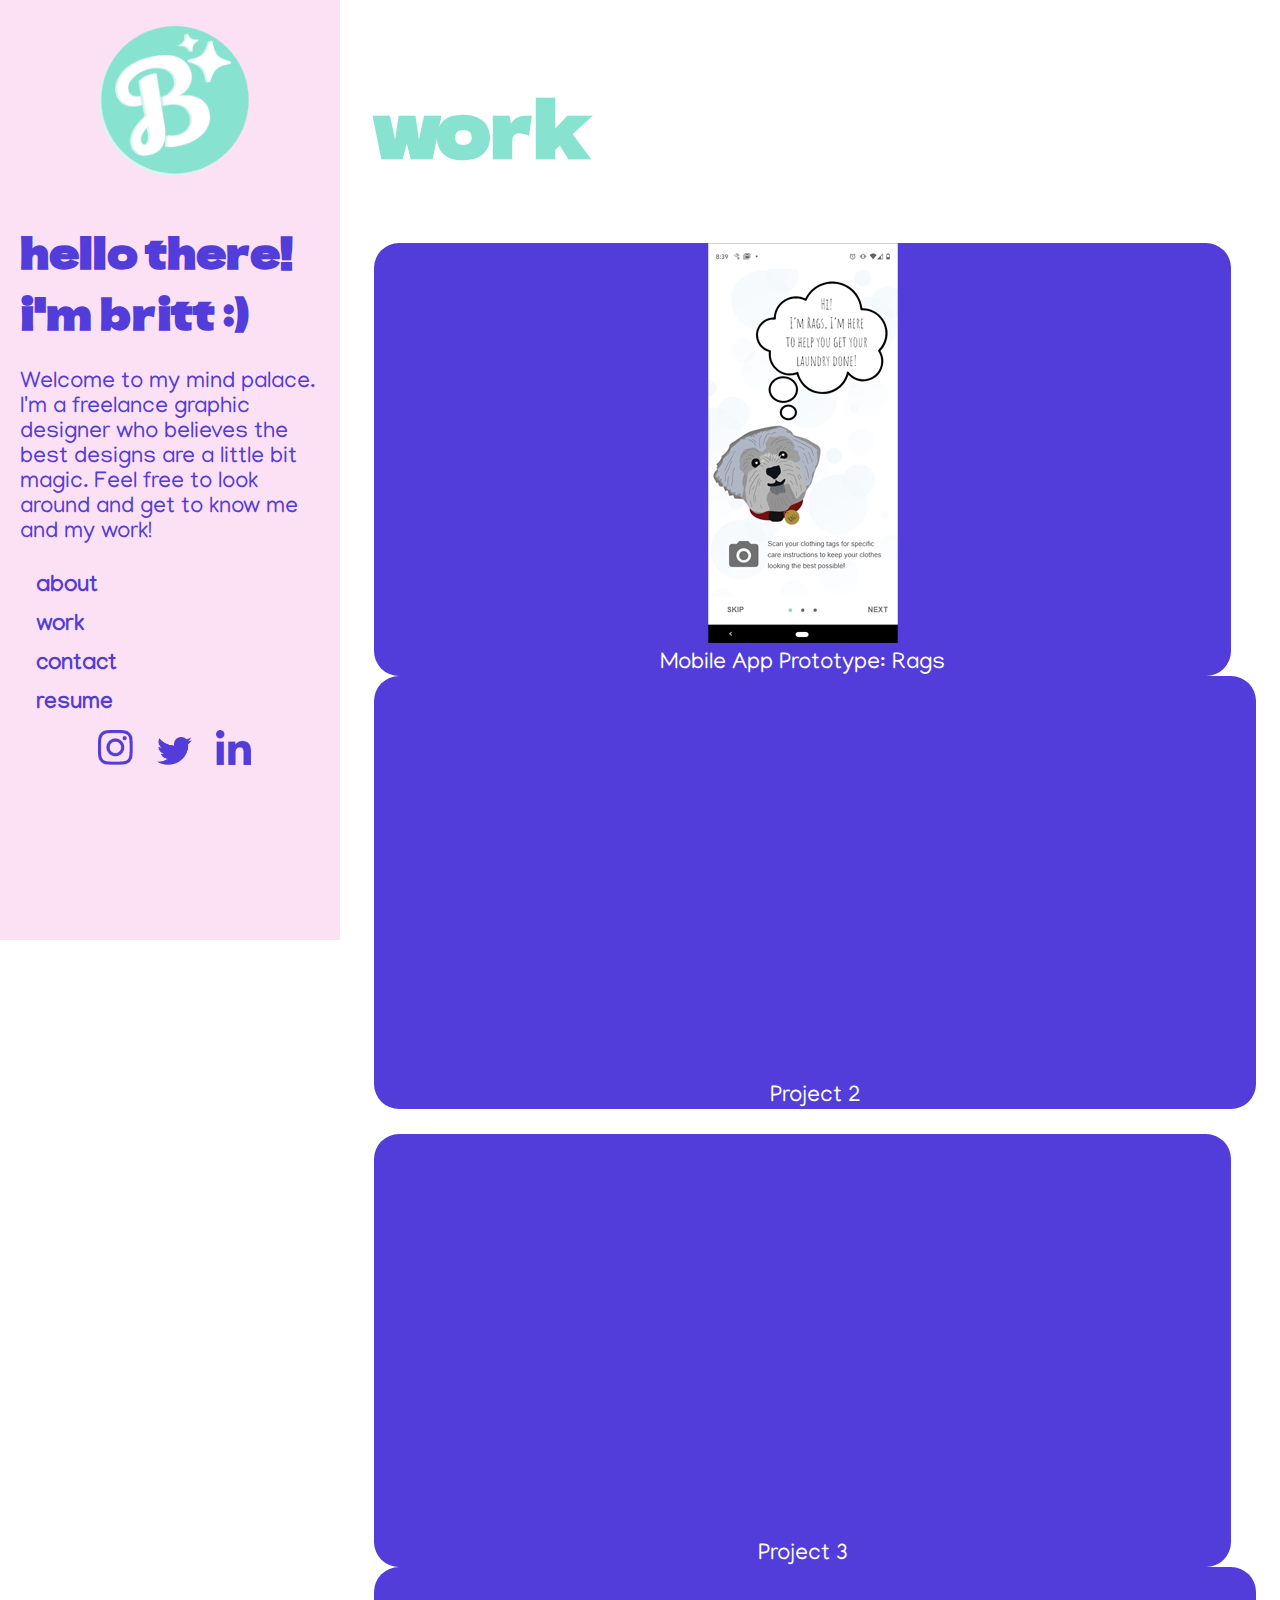
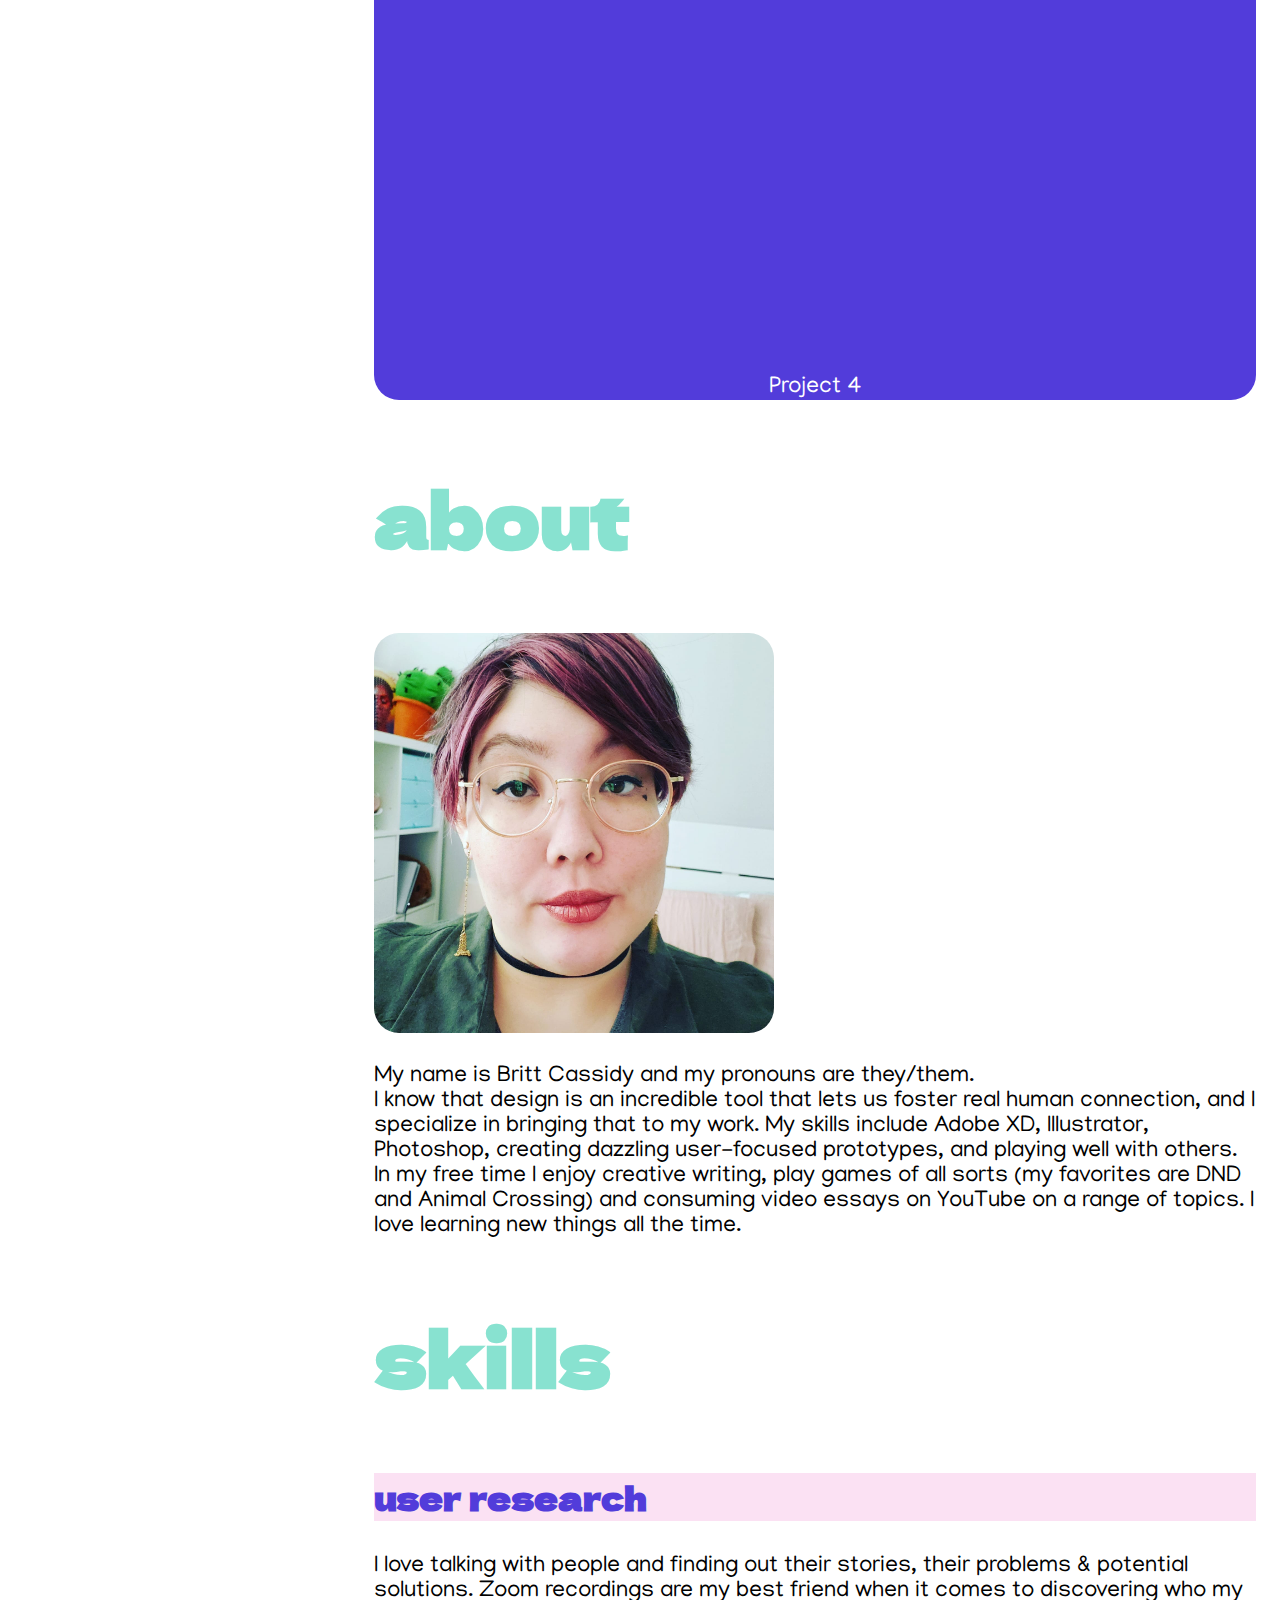
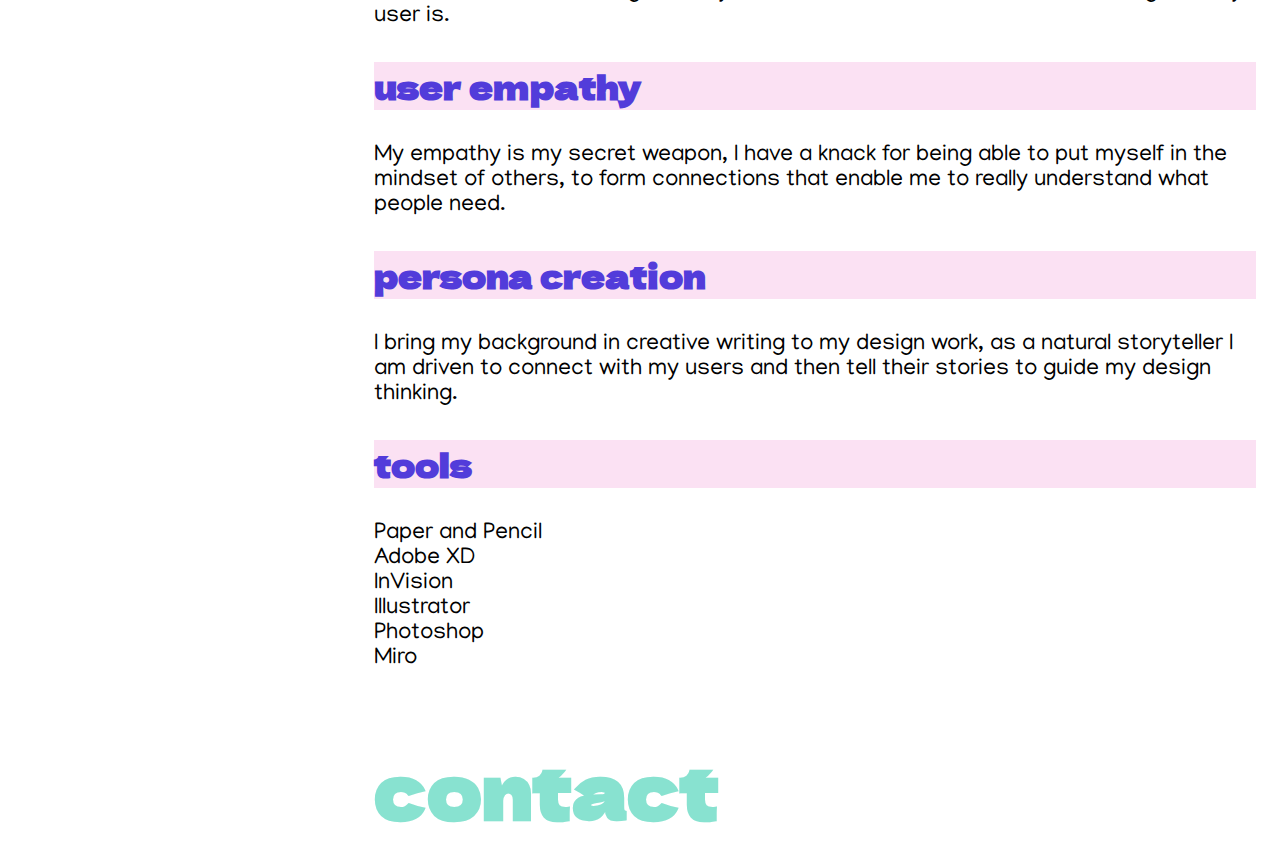
<file: index.html>
<!DOCTYPE html>
<html lang="en"></html>
<html>
    <head>
         <!-- Required meta tags -->
    <meta charset="utf-8">
    <meta name="viewport" content="width=device-width, initial-scale=1">
    <title>Britt Cassidy Portfolio</title>
    <link href="https://cdn.jsdelivr.net/npm/bootstrap@5.0.2/dist/css/bootstrap.min.css" rel="stylesheet" integrity="sha384-EVSTQN3/azprG1Anm3QDgpJLIm9Nao0Yz1ztcQTwFspd3yD65VohhpuuCOmLASjC" crossorigin="anonymous">
    <link rel="stylesheet" href="css/index.css">
    <link rel="preconnect" href="https://fonts.googleapis.com">
<link rel="preconnect" href="https://fonts.gstatic.com" crossorigin>
<link href="https://fonts.googleapis.com/css2?family=Dela+Gothic+One&family=Manjari:wght@100;400;700&display=swap" rel="stylesheet">
<script src="https://code.jquery.com/jquery-3.6.0.min.js"></script>
    </head>
    <body>  
       
    <div class="sideBar overflow-hidden">
            <div class="logoBox"><a href="#"><img src="images/Icon.png" id="logoImg"></a></div>
            <nav>
                <h1>hello there!<br> i'm britt :)</h1>
                <p>Welcome to my mind palace. I'm a freelance graphic designer who believes the best designs are a little bit magic. Feel free to look around and get to know me and my work!</p>
                    <a href="#about">about</a>
                    <a href="#work">work</a>
                    <a href="#contact">contact</a>
                    <a href="https://drive.google.com/file/d/1skOuVMzylRikWKzkYSAHWR7_FZYNnAaq/view?usp=sharing" target="blank">resume</a>
                    <div class="socialBar">
                        <a href="#"><img src="images/instagram.png"></a>
                        <a href="#"><img src="images/twitter.png"></a>
                        <a href="#"><img src="images/linkedin.png"></a>
                    </div>  
            </nav>
        </div>
    <div class="mainContent">  
    <div class="content">
        <h2 id="work">work</h2>
        <div class="workGrid container">
        <div class="row align-items-center projRow">    
        <div class="col projLCol"><a href="projpage1.html" class="projLink" alt="Rags Splash Screen"><img src="images/proj1splash.png"><div class="projTitle">Mobile App Prototype: Rags</div></a></div>
        <div class="col projRCol"><a href="projpage2.html" class="projLink"><img src="images/projsplash.png"><div class="projTitle">Project 2</div></a></div>
        <div class="row align-items-center projRow"></div>    
        <div class="col projLCol"><a href="projpage3.html" class="projLink"><img src="images/projsplash.png"><div class="projTitle">Project 3</div></a></div>
        <div class="col projRCol"><a href="projpage4.html" class="projLink"><img src="images/projsplash.png"><div class="projTitle">Project 4</div></a></div>
        </div>  
    </div> 
    </div>   
        <div class="content">
            <h2 id="about">about</h2>
            <img id="profileImg" src="images/81130964_2789022297807806_9118144895721144320_o.jpg">
            <p>My name is Britt Cassidy and my pronouns are they/them.
                <br>    
                I know that design is an incredible tool that lets us foster real human connection, and I specialize in bringing that to my work. My skills include Adobe XD, Illustrator, Photoshop, creating dazzling user-focused prototypes, and playing well with others.
                <br>
                In my free time I enjoy creative writing, play games of all sorts (my favorites are DND and Animal Crossing) and consuming video essays on YouTube on a range of topics. I love learning new things all the time.</p> 
        </div>
        <div class="content">
            <h2>skills</h2>
            <h3>user research</h3>
            <p>I love talking with people and finding out their stories, their problems & potential solutions. Zoom recordings are my best friend when it comes to discovering who my user is.</p>
            <h3>user empathy</h3>
            <p>My empathy is my secret weapon, I have a knack for being able to put myself in the mindset of others, to form connections that enable me to really understand what people need.</p>
            <h3>persona creation</h3>
            <p>I bring my background in creative writing to my design work, as a natural storyteller I am driven to connect with my users and then tell their stories to guide my design thinking.</p>
            <h3>tools</h3>
            <ul>
                <li>Paper and Pencil</li>
                <li>Adobe XD</li>    
                <li>InVision</li>
                <li>Illustrator</li>
                <li>Photoshop</li>    
                <li>Miro</li>
            </ul>
        </div>
       <div class="content">
           <h2 id="contact">contact</h2>
       </div> 
</div>
<script src="https://cdn.jsdelivr.net/npm/bootstrap@5.0.2/dist/js/bootstrap.bundle.min.js" integrity="sha384-MrcW6ZMFYlzcLA8Nl+NtUVF0sA7MsXsP1UyJoMp4YLEuNSfAP+JcXn/tWtIaxVXM" crossorigin="anonymous"></script>
<script src="js/index.js"></script>
    </body>
</html>
</file>
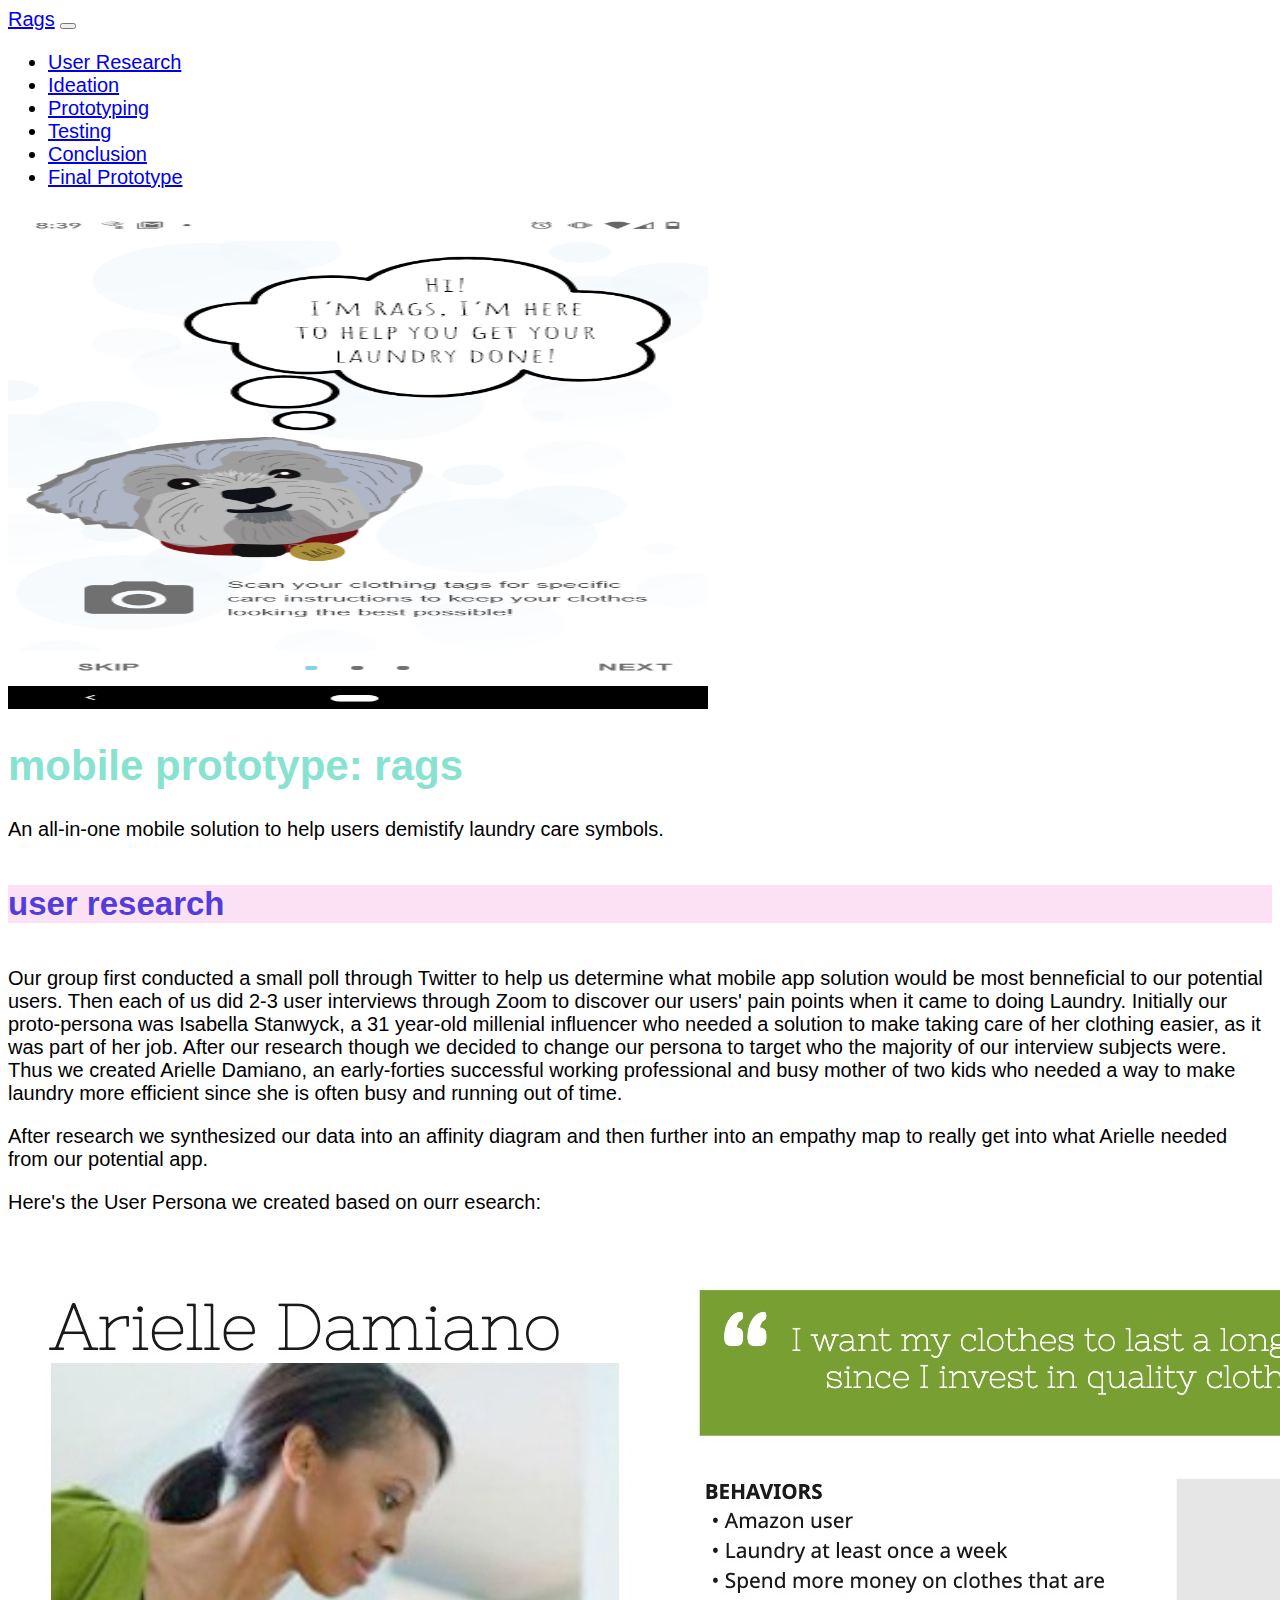
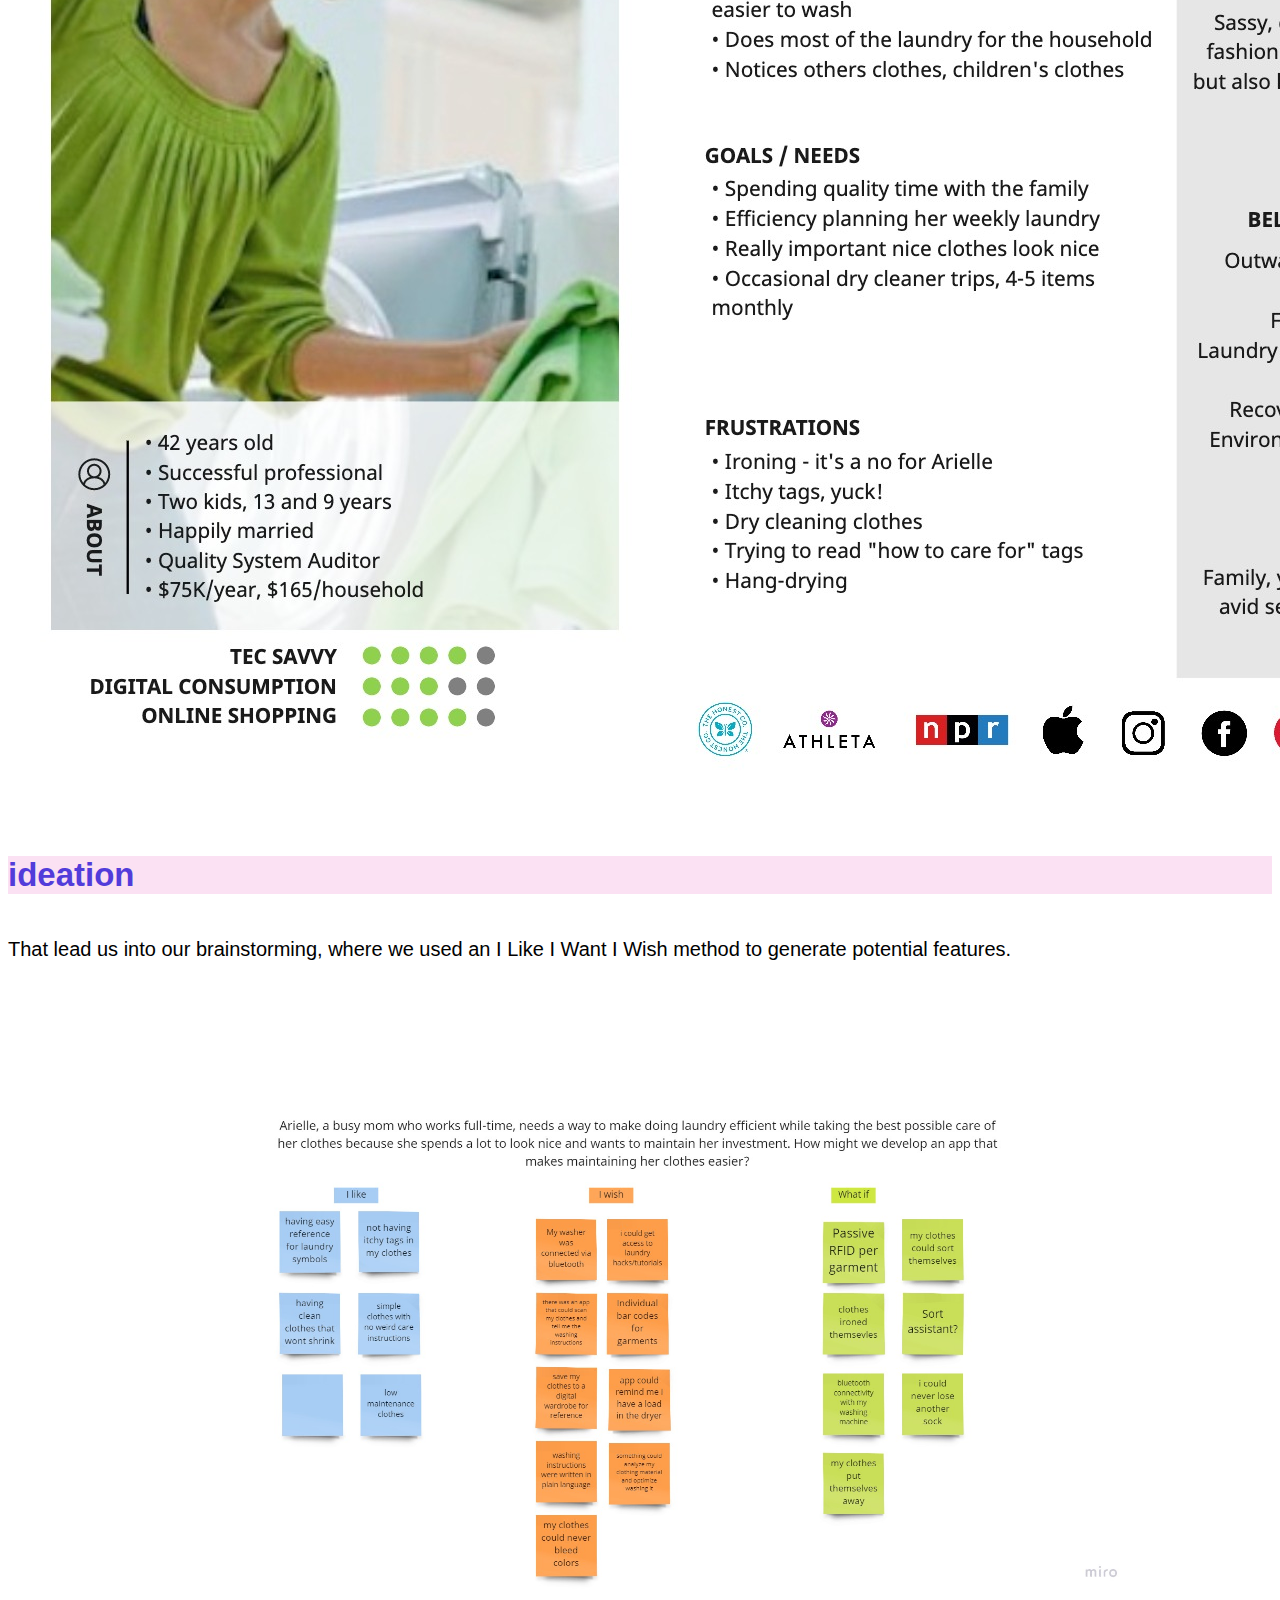
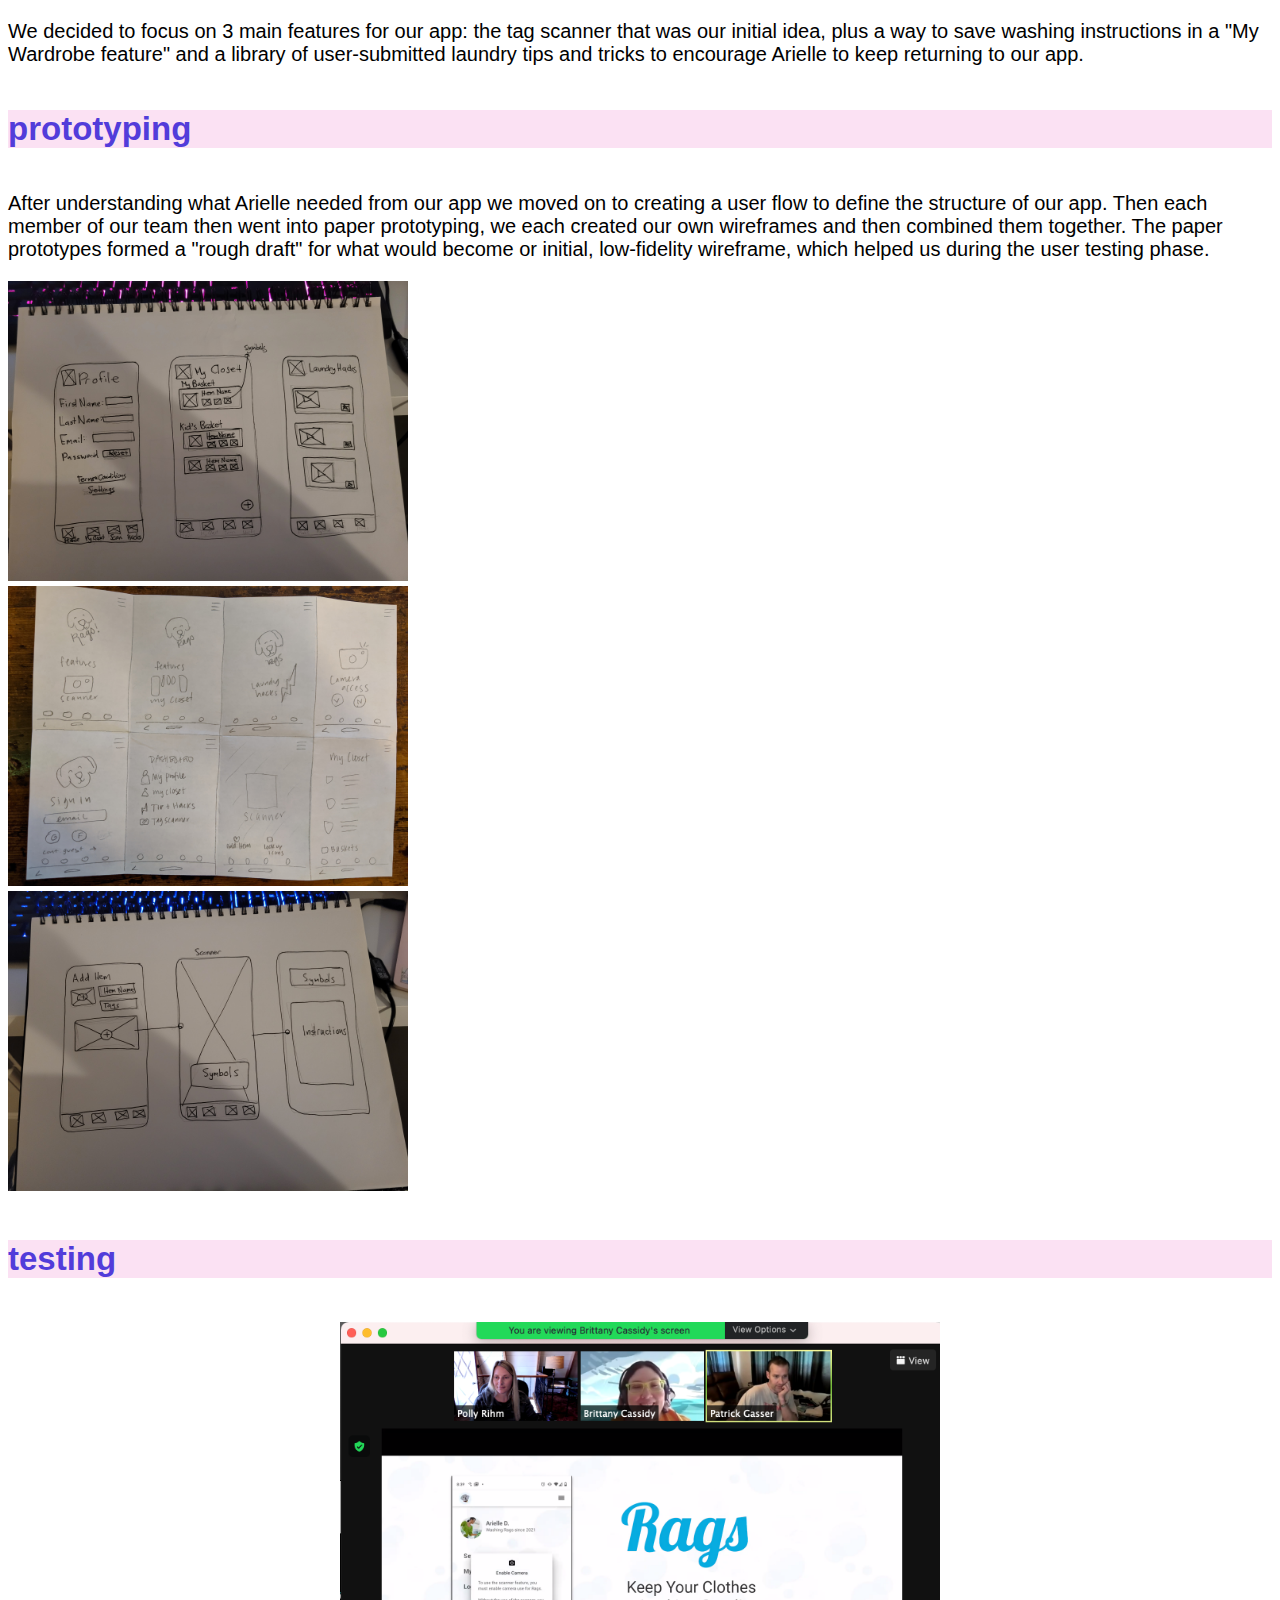
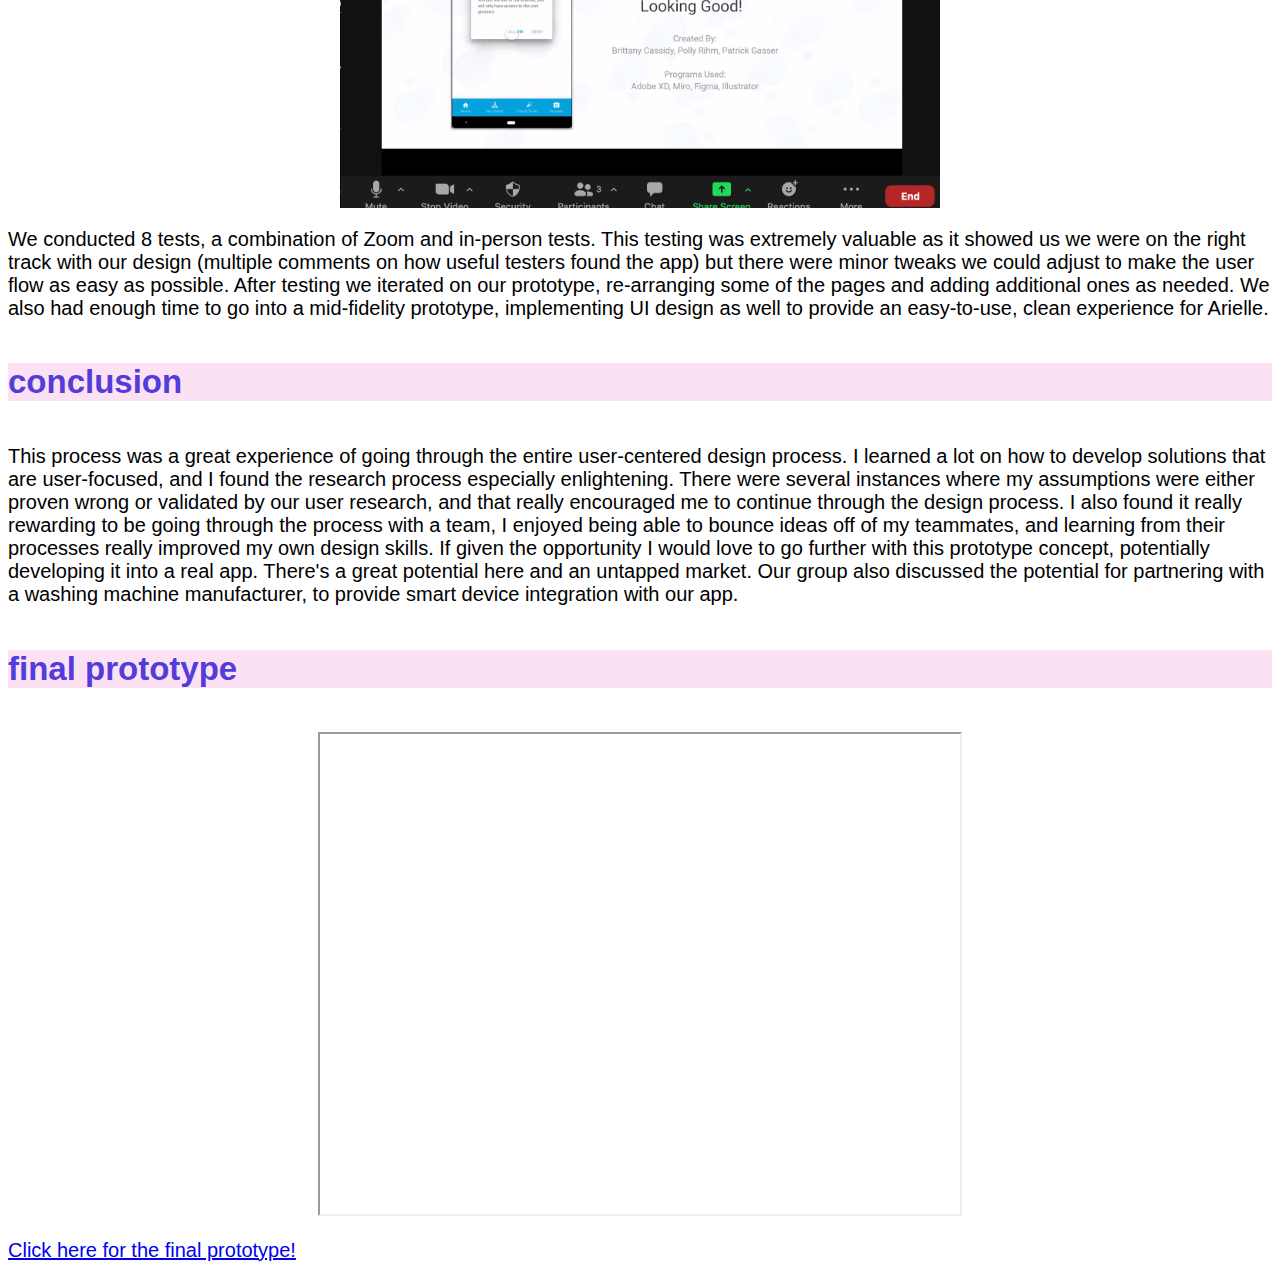
<file: projpage1.html>
<!doctype html>
<html lang="en">
  <head>
    <!-- Required meta tags -->
    <meta charset="utf-8">
    <meta name="viewport" content="width=device-width, initial-scale=1">

    <!-- Bootstrap CSS -->
    <link href="https://cdn.jsdelivr.net/npm/bootstrap@5.0.2/dist/css/bootstrap.min.css" rel="stylesheet" integrity="sha384-EVSTQN3/azprG1Anm3QDgpJLIm9Nao0Yz1ztcQTwFspd3yD65VohhpuuCOmLASjC" crossorigin="anonymous">
    <link rel="stylesheet" href="css/projstyle.css">

    <title>Mobile Prototype: Rags</title>
  </head>

  <body data-bs-spy="scroll" data-bs-target="#topNav" stlye="position:relative;">

 <!--Navbar-->
 <nav id="#topNav" class="navbar navbar-expand-lg navbar-light bg-light fixed-top">
  <div class="container-fluid">
    <a class="navbar-brand" href="#">Rags</a>
    <button class="navbar-toggler" type="button" data-bs-toggle="collapse" data-bs-target="#navbarNav" aria-controls="navbarNav" aria-expanded="false" aria-label="Toggle navigation">
      <span class="navbar-toggler-icon"></span>
    </button>
    <div class="collapse navbar-collapse" id="navbarNav">
      <ul class="nav nav-pills">
        <li class="nav-item">
          <a class="nav-link" href="#userResearch">User Research</a>
        </li>
        <li class="nav-item">
          <a class="nav-link" href="#ideationPhase">Ideation</a>
        </li>
        <li class="nav-item">
          <a class="nav-link" href="#prototypingPhase">Prototyping</a>
        </li>
        <li class="nav-item">
          <a class="nav-link" href="#testingPhase">Testing</a>
        </li>
        <li class="nav-item">
          <a class="nav-link" href="#endConclusion">Conclusion</a>
        </li>
        <li class="nav-item">
          <a class="nav-link" href="#finalPrototype">Final Prototype</a>
        </li>
      </ul>
    </div>
  </div>
</nav>   

<!--Bootstrap Hero Component-->
    <div class="container col-xxl-8 px-4 py-5">
      <div class="row flex-lg-row-reverse align-items-center g-5 py-5">
        <div class="col-10 col-sm-8 col-lg-6">
          <img src="images/Splash 1.png" class="d-block mx-lg-auto img-fluid" alt="Rags Splashscreen" width="700" height="500" loading="lazy">
        </div>
        <div class="col-lg-6">
          <h1 class="display-5 fw-bold lh-1 mb-3">mobile prototype: rags</h1>
          <p class="lead">An all-in-one mobile solution to help users demistify laundry care symbols.</p>
        </div>
      </div>
    </div>

 <!--Content-->   
    <div class="container fluid">
    <div class="row">
      <h4 id="userResearch">user research</h4>
      <p>Our group first conducted a small poll through Twitter to help us determine what mobile app solution would be most benneficial to our potential users. Then each of us did 2-3 user interviews through Zoom to discover our users' pain points when it came to doing Laundry. Initially our proto-persona was Isabella Stanwyck, a 31 year-old millenial influencer who needed a solution to make taking care of her clothing easier, as it was part of her job. After our research though we decided to change our persona to target who the majority of our interview subjects were. Thus we created Arielle Damiano, an early-forties successful working professional and busy mother of two kids who needed a way to make laundry more efficient since she is often busy and running out of time.</p>
      <p>After research we synthesized our data into an affinity diagram and then further into an empathy map to really get into what Arielle needed from our potential app. </p>
      <p>Here's the User Persona we created based on ourr esearch:</p><img src="images/PBP (6).jpg" alt="User Persona Arielle Damiano">
      <h4 id="ideationPhase">ideation</h4>
      <p>That lead us into our brainstorming, where we used an I Like I Want I Wish method to generate potential features.</p>
      <img src="images/PBP - Frame 19.jpg" alt="Brainstorming" id="ideationHero">
      <p>We decided to focus on 3 main features for our app: the tag scanner that was our initial idea, plus a way to save washing instructions in a "My Wardrobe feature" and a library of user-submitted laundry tips and tricks to encourage Arielle to keep returning to our app.</p>
      <h4 id="prototypingPhase">prototyping</h4>
      <p>After understanding what Arielle needed from our app we moved on to creating a user flow to define the structure of our app. Then each member of our team then went into paper prototyping, we each created our own wireframes and then combined them together. The paper prototypes formed a "rough draft" for what would become or initial, low-fidelity wireframe, which helped us during the user testing phase.</p>
          <div class="col">
            <img src="images/20210401_205648.jpg" alt="Paper Wireframe 1">
          </div>
          <div class="col">
            <img src="images/polly-paperwireframe2.jpg" alt="Paper Wireframe 2">
          </div>
          <div class="col">
            <img src="images/20210401_205638.jpg" alt="Paper Wireframe 3">
          </div>    
      <h4 id="testingPhase">testing</h4>
      <img src="images/Screen Shot 2021-04-09 at 11.34.38 AM.png" alt="Zoom Testing" id="testingHero">
      <p>We conducted 8 tests, a combination of Zoom and in-person tests. This testing was extremely valuable as it showed us we were on the right track with our design (multiple comments on how useful testers found the app) but there were minor tweaks we could adjust to make the user flow as easy as possible. After testing we iterated on our prototype, re-arranging some of the pages and adding additional ones as needed. We also had enough time to go into a mid-fidelity prototype, implementing UI design as well to provide an easy-to-use, clean experience for Arielle.</p>
      <h4 id="endConclusion">conclusion</h4>
      <p>This process was a great experience of going through the entire user-centered design process. I learned a lot on how to develop solutions that are user-focused, and I found the research process especially enlightening. There were several instances where my assumptions were either proven wrong or validated by our user research, and that really encouraged me to continue through the design process. I also found it really rewarding to be going through the process with a team, I enjoyed being able to bounce ideas off of my teammates, and learning from their processes really improved my own design skills. If given the opportunity I would love to go further with this prototype concept, potentially developing it into a real app. There's a great potential here and an untapped market. Our group also discussed the potential for partnering with a washing machine manufacturer, to provide smart device integration with our app.</p>
      <h4 id="finalPrototype">final prototype</h4>
      <p><iframe src="https://drive.google.com/file/d/1cwn_p7GDwNoLPjkH4R6-VeoSYQBF16ck/preview" width="640" height="480" allow="autoplay" id="prototypeVid"></iframe><br><a href="https://xd.adobe.com/view/9226e92f-59ac-4be6-a350-a62aac1a5320-c775/?fullscreen" target="blank">Click here for the final prototype!</a></p>
    </div>
  </div>




    <!-- Option 1: Bootstrap Bundle with Popper -->
    <script src="https://cdn.jsdelivr.net/npm/bootstrap@5.0.2/dist/js/bootstrap.bundle.min.js" integrity="sha384-MrcW6ZMFYlzcLA8Nl+NtUVF0sA7MsXsP1UyJoMp4YLEuNSfAP+JcXn/tWtIaxVXM" crossorigin="anonymous"></script>
    <script lang="javascript"
    >var scrollSpy = new bootstrap.ScrollSpy(document.body, {
      target: '#topNav'
    })</script>
  </body>
</html>
</file>
<file: css/index.css>
.sideBar{
    background-color: #fbe1f3;
    height: 100%;
    width: 300px;
    position: fixed;
    z-index: 1;
    top: 0;
    left: 0;
    padding: 20px;
    color: #523cda;
}

body{
    font-family: 'Manjari', sans-serif;
    font-size: 23px;
    display: flex;
}

.mainContent{
    margin-left: 350px;
    padding: 1px 16px;
    height: 1000px;
}

.logoBox{
    display: flex;
    align-items: center;
    justify-content: center;
}
#logoImg{
    width: 150px;
}

#profileImg{
    border-radius: 25px;
    width: 400px;
}

h1{
    font-family: 'Dela Gothic One', sans-serif;
    color: #523cda;
    font-size: 42px;
}

h2{
    font-family: 'Dela Gothic One', sans-serif;
    color: #88e2d0;
    font-size: 75px;
}

h3{
    font-family: 'Dela Gothic One', sans-serif;
    color: #523cda;
    background-color: #fbe1f3;
    font-size: 33px;
}

.sideBar a {
    padding: 6px 8px 6px 16px;
    text-decoration: none;
    font-size: 23px;
    font-weight: 700;
    color: #523cda;
    display: block;
  }

  .sideBar a:hover{
      color: #fff
  }

  ul{
      list-style-type: none;
      margin: 0;
      padding: 0;
  }

  .socialBar{
      display: flex;
      align-items: flex-end;
      justify-content: center;
  }

  .socialBar img{
      width: 35px;
  }
  
  .projLCol{

    background-color: #523cda;
    border-radius: 25px;
    margin-right: 25px;
    
  }

  .projRCol{
 
    background-color: #523cda;
    border-radius: 25px;
  }

  .projRow{
      margin-bottom: 25px;
      color: white;
      text-align: center;
  }

.projImg{

}

.projLink{
    text-decoration: none;
}

.projTitle{
    color: white;
}

.projTitlehover{
    color: #523cda;
}

.projcolHover{
    background-color: #fbe1f3;
}
</file>
<file: css/projstyle.css>
body{
    font-family: 'Manjari', sans-serif;
    font-size: 20px;
}

h1{
    font-family: 'Dela Gothic One', sans-serif;
    color: #88e2d0;
    font-size: 42px;
}

h4{
    font-family: 'Dela Gothic One', sans-serif;
    color: #523cda;
    background-color: #fbe1f3;
    font-size: 33px;
}

#ideationHero{
    max-width: 1000px;
    display: block;
    margin: auto;
}

.col img{
    max-width: 400px;
}

#testingHero{
    max-width: 600px;
    display: block;
    margin: auto;
}

#prototypeVid{
    display: block;
    margin: auto;
}
</file>
